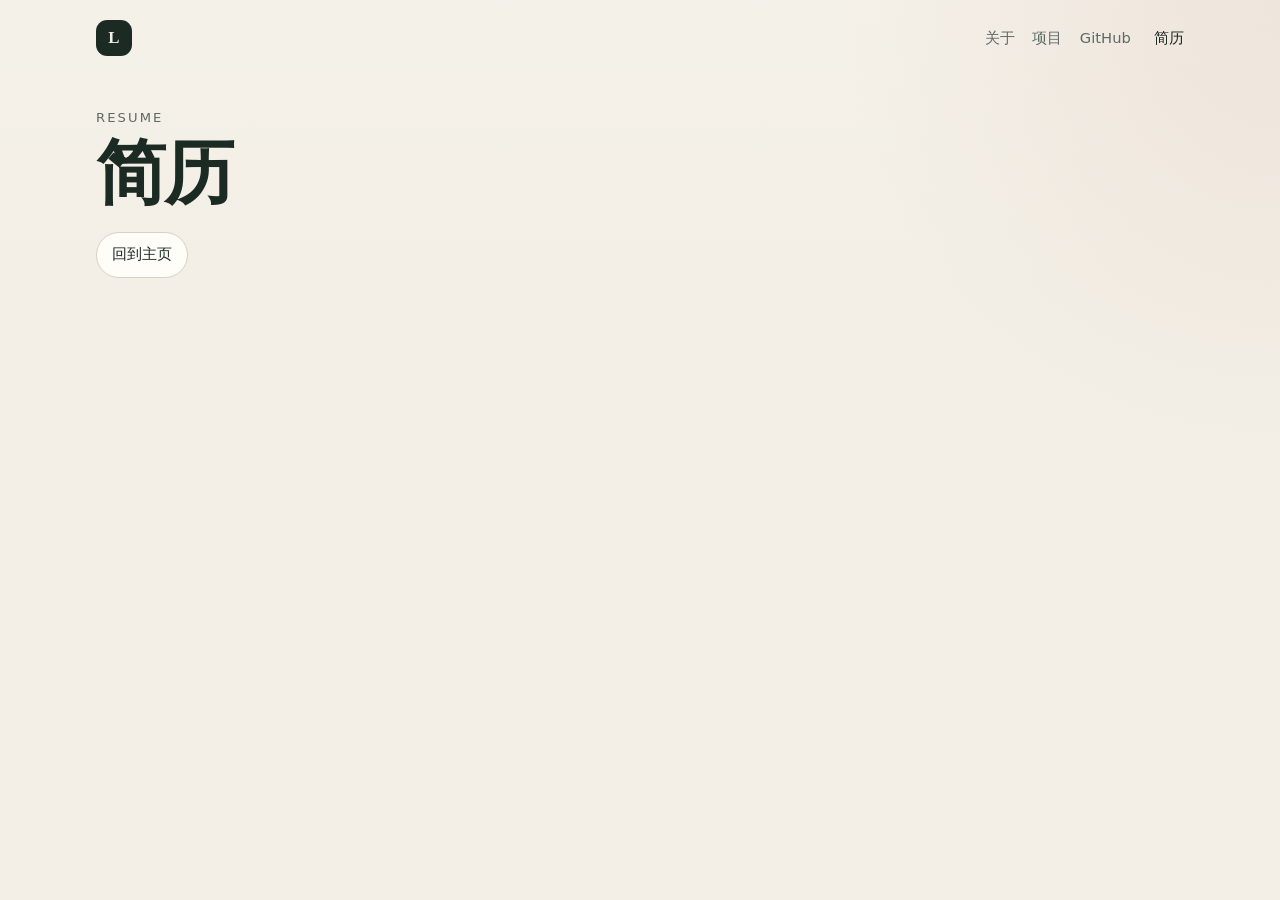
<file: resume.html>
<!DOCTYPE html>
<html lang="zh-CN">
  <head>
    <meta charset="utf-8" />
    <meta name="viewport" content="width=device-width, initial-scale=1" />
    <title>简历 · Leo</title>
    <meta name="description" content="Leo 的简历页。" />
    <meta name="author" content="Leo" />
    <meta name="theme-color" content="#1c2a24" />
    <link rel="icon" href="assets/favicon.svg" type="image/svg+xml" />
    <link rel="stylesheet" href="assets/style.css" />
  </head>
  <body>
    <a class="skip" href="#main">跳到正文</a>
    <header class="wrap site-header">
      <a class="mark" href="./" aria-label="Leo 主页">L</a>
      <nav class="nav" aria-label="页面导航">
        <a href="./#about">关于</a>
        <a href="./#projects">项目</a>
        <a href="https://github.com/leoz32">GitHub</a>
        <a class="nav-resume" href="resume.html" aria-current="page">简历</a>
      </nav>
    </header>

    <main id="main" class="wrap resume-page">
      <p class="kicker">Resume</p>
      <h1>简历</h1>
      <div class="actions">
        <a class="btn btn-ghost" href="./">回到主页</a>
      </div>
    </main>
  </body>
</html>
</file>
<file: assets/style.css>
:root {
  --bg: #f3efe6;
  --bg-elevated: #fffdf8;
  --ink: #1c2a24;
  --muted: #5d6a64;
  --line: #d8d0c3;
  --accent: #9b4329;
  --accent-soft: #f0e3d8;
  --shadow: 0 10px 30px rgba(28, 42, 36, 0.06);
  --radius: 16px;
  --max: 68rem;
  --sans: ui-sans-serif, system-ui, -apple-system, "PingFang SC", "Hiragino Sans GB",
    "Noto Sans SC", "Microsoft YaHei", sans-serif;
  --serif: "Iowan Old Style", Palatino, "Palatino Linotype", "Songti SC", "Noto Serif SC",
    "STSong", serif;
}

@media (prefers-color-scheme: dark) {
  :root {
    --bg: #121816;
    --bg-elevated: #1b2320;
    --ink: #efe8dc;
    --muted: #a8b3ad;
    --line: #2d3833;
    --accent: #e08a6c;
    --accent-soft: #2a221e;
    --shadow: 0 10px 30px rgba(0, 0, 0, 0.28);
  }
}

*,
*::before,
*::after {
  box-sizing: border-box;
}

html {
  scroll-behavior: smooth;
}

body {
  margin: 0;
  min-height: 100vh;
  color: var(--ink);
  background:
    radial-gradient(circle at top right, rgba(155, 67, 41, 0.07), transparent 28rem),
    linear-gradient(180deg, color-mix(in srgb, var(--bg) 88%, #fff) 0%, var(--bg) 18rem);
  font-family: var(--sans);
  font-size: 1.05rem;
  line-height: 1.7;
  text-rendering: optimizeLegibility;
}

img {
  max-width: 100%;
  display: block;
}

a {
  color: inherit;
}

.skip {
  position: absolute;
  left: 1rem;
  top: -3rem;
  padding: 0.4rem 0.7rem;
  background: var(--ink);
  color: var(--bg);
  border-radius: 0.4rem;
  z-index: 10;
}

.skip:focus {
  top: 1rem;
}

.wrap {
  width: min(var(--max), calc(100% - 2rem));
  margin: 0 auto;
}

.site-header {
  display: flex;
  align-items: center;
  justify-content: space-between;
  gap: 1rem;
  padding: 1.25rem 0 0;
}

.mark {
  display: inline-flex;
  align-items: center;
  justify-content: center;
  width: 2.25rem;
  height: 2.25rem;
  border-radius: 0.7rem;
  background: var(--ink);
  color: var(--bg);
  font-family: var(--serif);
  font-weight: 700;
  letter-spacing: 0.02em;
  text-decoration: none;
}

.nav {
  display: flex;
  align-items: center;
  gap: 1.1rem;
  font-size: 0.92rem;
}

.nav a {
  text-decoration: none;
  color: var(--muted);
}

.nav a:hover,
.nav a:focus-visible,
.nav a[aria-current="page"] {
  color: var(--ink);
}

.nav-resume {
  margin-left: 0.35rem;
}

.hero {
  display: grid;
  grid-template-columns: auto 1fr;
  gap: 1.6rem 1.8rem;
  align-items: center;
  padding: 3.5rem 0 2.6rem;
  border-bottom: 1px solid var(--line);
}

.avatar {
  width: 6.5rem;
  height: 6.5rem;
  border-radius: 50%;
  object-fit: cover;
  background: var(--line);
  box-shadow: var(--shadow);
}

.kicker {
  margin: 0 0 0.45rem;
  color: var(--muted);
  font-size: 0.82rem;
  letter-spacing: 0.16em;
  text-transform: uppercase;
}

h1 {
  margin: 0;
  font-family: var(--serif);
  font-size: clamp(2.6rem, 6vw, 4.4rem);
  font-weight: 600;
  letter-spacing: -0.03em;
  line-height: 1.05;
}

.sub {
  margin: 0.7rem 0 0;
  max-width: 38rem;
  color: var(--muted);
}

.actions {
  display: flex;
  flex-wrap: wrap;
  gap: 0.7rem;
  margin-top: 1.35rem;
}

.btn {
  display: inline-flex;
  align-items: center;
  gap: 0.45rem;
  padding: 0.55rem 0.95rem;
  border-radius: 999px;
  text-decoration: none;
  font-size: 0.95rem;
  border: 1px solid transparent;
  transition: transform 0.15s ease, background 0.15s ease, border-color 0.15s ease;
}

.btn:hover,
.btn:focus-visible {
  transform: translateY(-1px);
}

.btn-primary {
  background: var(--ink);
  color: var(--bg);
}

.btn-ghost {
  border-color: var(--line);
  background: var(--bg-elevated);
}

.section {
  padding: 2.8rem 0;
}

.section h2 {
  margin: 0 0 0.4rem;
  font-family: var(--serif);
  font-size: 1.7rem;
  font-weight: 600;
}

.lede {
  margin: 0 0 1.5rem;
  color: var(--muted);
  max-width: 42rem;
}

.grid {
  display: grid;
  grid-template-columns: repeat(auto-fit, minmax(16.5rem, 1fr));
  gap: 0.9rem;
  overflow: visible;
  isolation: isolate;
}

.card {
  position: relative;
  display: flex;
  flex-direction: column;
  min-height: 100%;
  padding: 1.15rem 1.2rem 1.2rem;
  background: var(--bg-elevated);
  border: 1px solid var(--line);
  border-radius: var(--radius);
  box-shadow: var(--shadow);
  text-decoration: none;
  overflow: visible;
  z-index: 0;
  transition: border-color 0.15s ease, transform 0.15s ease;
}

.card:hover,
.card:focus-visible,
.card:focus-within {
  z-index: 4;
  border-color: color-mix(in srgb, var(--accent) 55%, var(--line));
}

.card:hover,
.card:focus-visible {
  transform: translateY(-2px);
}

.card-top {
  display: flex;
  justify-content: space-between;
  align-items: baseline;
  gap: 0.6rem;
  margin-bottom: 0.45rem;
}

.card h3 {
  margin: 0;
  font-size: 1.05rem;
  letter-spacing: -0.01em;
}

.card-summary p,
.card-overlay p {
  margin: 0 0 0.9rem;
  color: var(--muted);
  font-size: 0.95rem;
}

.card-summary p {
  flex: 1;
}

.card-overlay {
  position: absolute;
  left: 0;
  right: 0;
  top: 0;
  z-index: 2;
  min-height: 100%;
  padding: 1.15rem 1.2rem 1.2rem;
  background: var(--bg-elevated);
  border: 1px solid color-mix(in srgb, var(--accent) 45%, var(--line));
  border-radius: var(--radius);
  box-shadow: 0 16px 40px rgba(28, 42, 36, 0.14);
  opacity: 0;
  visibility: hidden;
  pointer-events: none;
  overflow: visible;
}

.card:hover .card-overlay,
.card:focus-within .card-overlay {
  opacity: 1;
  visibility: visible;
  pointer-events: auto;
}

.card-overlay a {
  color: var(--accent);
  font-size: 0.9rem;
}

.badge {
  flex: none;
  padding: 0.1rem 0.45rem;
  border-radius: 999px;
  background: var(--accent-soft);
  color: var(--accent);
  font-size: 0.72rem;
  letter-spacing: 0.04em;
}

.meta {
  display: flex;
  flex-wrap: wrap;
  gap: 0.4rem;
  margin: 0;
  padding: 0;
  list-style: none;
  font-size: 0.78rem;
  color: var(--muted);
}

.meta li {
  padding: 0.12rem 0.5rem;
  border: 1px solid var(--line);
  border-radius: 999px;
}

.note {
  margin: 1.1rem 0 0;
  color: var(--muted);
  font-size: 0.9rem;
}

.site-footer {
  padding: 1.4rem 0 2.4rem;
  border-top: 1px solid var(--line);
  color: var(--muted);
  font-size: 0.9rem;
}

.site-footer a {
  color: var(--ink);
}

.page-404 {
  min-height: 100vh;
  display: grid;
  place-items: center;
  padding: 2rem 1rem 4rem;
}

.page-404 .panel {
  width: min(36rem, 100%);
}

.page-404 h1 {
  font-size: clamp(2rem, 6vw, 3.2rem);
}

.resume-page {
  padding: 3.2rem 0 5rem;
  min-height: 60vh;
}

@media (max-width: 640px) {
  .hero {
    grid-template-columns: 1fr;
    padding-top: 2.4rem;
  }

  .avatar {
    width: 5.25rem;
    height: 5.25rem;
  }

  .nav {
    font-size: 0.86rem;
  }
}

@media (prefers-reduced-motion: reduce) {
  html {
    scroll-behavior: auto;
  }

  .btn,
  .card {
    transition: none;
  }

  .btn:hover,
  .card:hover {
    transform: none;
  }
}

:focus-visible {
  outline: 2px solid var(--accent);
  outline-offset: 3px;
}
</file>
